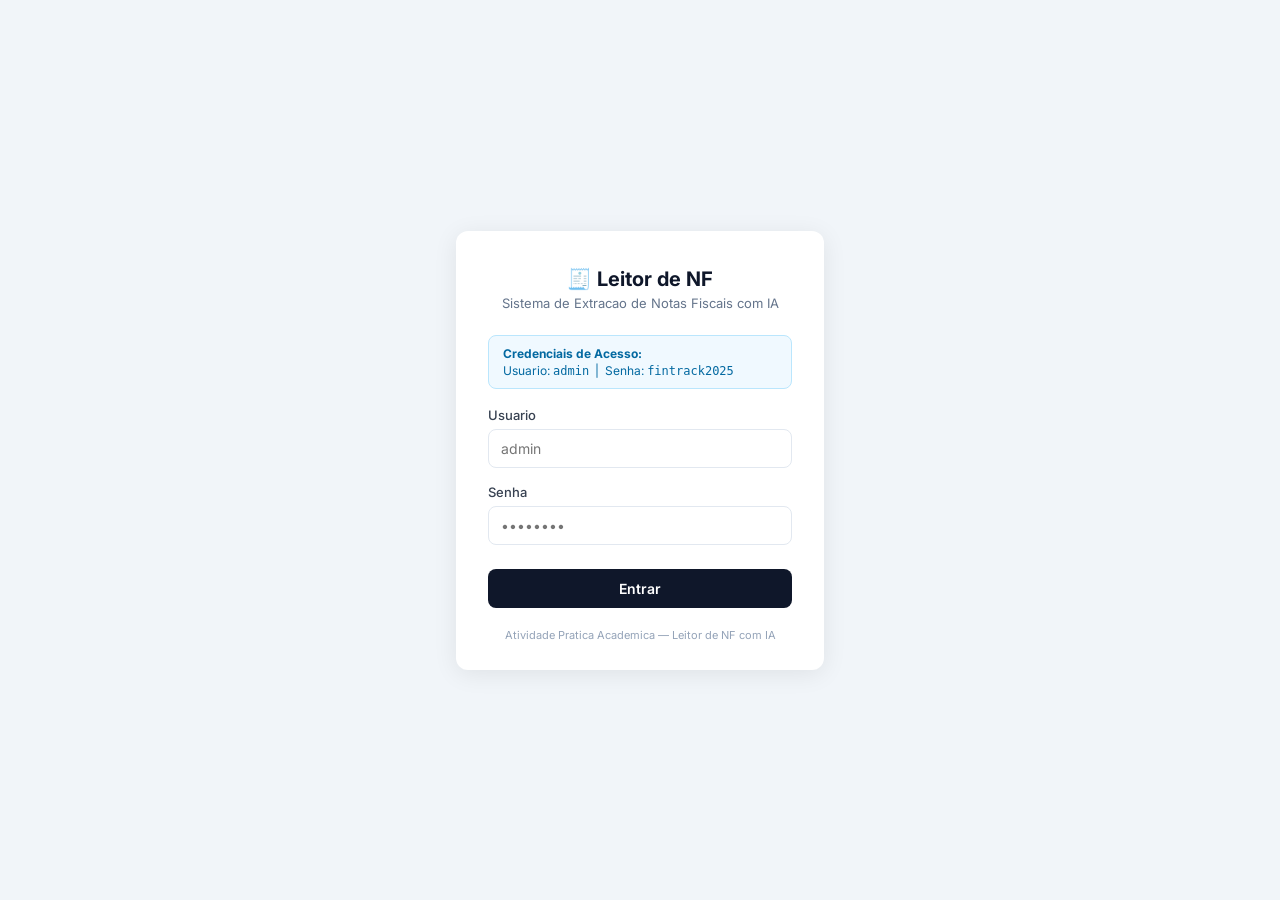
<file: templates/login.html>
<!DOCTYPE html>
<html lang="pt-BR">
<head>
  <meta charset="UTF-8">
  <meta name="viewport" content="width=device-width, initial-scale=1.0">
  <title>Login — Leitor de Nota Fiscal</title>
  <link rel="preconnect" href="https://fonts.googleapis.com">
  <link rel="preconnect" href="https://fonts.gstatic.com" crossorigin>
  <link href="https://fonts.googleapis.com/css2?family=Inter:wght@400;500;600;700&display=swap" rel="stylesheet">
  <style>
    *, *::before, *::after { box-sizing: border-box; margin: 0; padding: 0; }
    body { font-family: "Inter", sans-serif; background: #f1f5f9; min-height: 100vh; display: flex; align-items: center; justify-content: center; }
    .login-wrapper { width: 100%; max-width: 400px; padding: 16px; }
    .login-card { background: #fff; border-radius: 12px; box-shadow: 0 4px 24px rgba(0,0,0,0.08); padding: 36px 32px 28px; }
    .login-logo { text-align: center; margin-bottom: 24px; }
    .login-logo h1 { font-size: 20px; font-weight: 700; color: #0f172a; }
    .login-logo p { font-size: 13px; color: #64748b; margin-top: 4px; }
    .form-group { margin-bottom: 16px; }
    label { display: block; font-size: 13px; font-weight: 500; color: #374151; margin-bottom: 6px; }
    input[type="text"], input[type="password"] { width: 100%; padding: 10px 12px; border: 1px solid #e2e8f0; border-radius: 8px; font-size: 14px; font-family: inherit; outline: none; transition: border-color 0.2s; }
    input:focus { border-color: #2563eb; }
    .btn-login { width: 100%; padding: 11px; background: #0f172a; color: #fff; border: none; border-radius: 8px; font-size: 14px; font-weight: 600; font-family: inherit; cursor: pointer; margin-top: 8px; transition: background 0.2s; }
    .btn-login:hover { background: #1e293b; }
    .error-msg { background: #fef2f2; color: #b91c1c; border: 1px solid #fecaca; border-radius: 8px; padding: 10px 14px; font-size: 13px; margin-bottom: 14px; display: none; }
    .error-msg.visible { display: block; }
    .footer-note { text-align: center; font-size: 11px; color: #94a3b8; margin-top: 20px; }
    .credentials-hint { background: #f0f9ff; border: 1px solid #bae6fd; border-radius: 8px; padding: 10px 14px; font-size: 12px; color: #0369a1; margin-bottom: 18px; }
    .credentials-hint strong { display: block; margin-bottom: 2px; }
  </style>
</head>
<body>
  <div class="login-wrapper">
    <div class="login-card">
      <div class="login-logo">
        <h1>🧾 Leitor de NF</h1>
        <p>Sistema de Extracao de Notas Fiscais com IA</p>
      </div>
      <div class="credentials-hint">
        <strong>Credenciais de Acesso:</strong>
        Usuario: <code>admin</code> &nbsp;|&nbsp; Senha: <code>fintrack2025</code>
      </div>
      <div class="error-msg" id="errorMsg">Usuario ou senha incorretos. Tente novamente.</div>
      <form id="loginForm">
        <div class="form-group">
          <label for="username">Usuario</label>
          <input type="text" id="username" name="username" placeholder="admin" autocomplete="username" required>
        </div>
        <div class="form-group">
          <label for="password">Senha</label>
          <input type="password" id="password" name="password" placeholder="&bull;&bull;&bull;&bull;&bull;&bull;&bull;&bull;" autocomplete="current-password" required>
        </div>
        <button type="submit" class="btn-login" id="btnLogin">Entrar</button>
      </form>
      <p class="footer-note">Atividade Pratica Academica — Leitor de NF com IA</p>
    </div>
  </div>
  <script>
    const API_BASE = (window.location.hostname === "localhost" || window.location.hostname === "127.0.0.1") && window.location.port !== "5000" ? "http://127.0.0.1:5000" : "";
    document.getElementById("loginForm").addEventListener("submit", async (e) => {
      e.preventDefault();
      const btn = document.getElementById("btnLogin");
      const errorMsg = document.getElementById("errorMsg");
      errorMsg.classList.remove("visible");
      btn.textContent = "Entrando...";
      btn.disabled = true;
      const username = document.getElementById("username").value.trim();
      const password = document.getElementById("password").value;
      try {
        const res = await fetch(API_BASE + "/api/login", { method: "POST", headers: { "Content-Type": "application/json" }, body: JSON.stringify({ username, password }), credentials: "include" });
        const data = await res.json();
        if (res.ok && data.ok) { window.location.href = "/"; }
        else { errorMsg.classList.add("visible"); btn.textContent = "Entrar"; btn.disabled = false; }
      } catch (err) {
        errorMsg.textContent = "Erro de conexao com o servidor.";
        errorMsg.classList.add("visible");
        btn.textContent = "Entrar";
        btn.disabled = false;
      }
    });
  </script>
</body>
</html>
</file>
